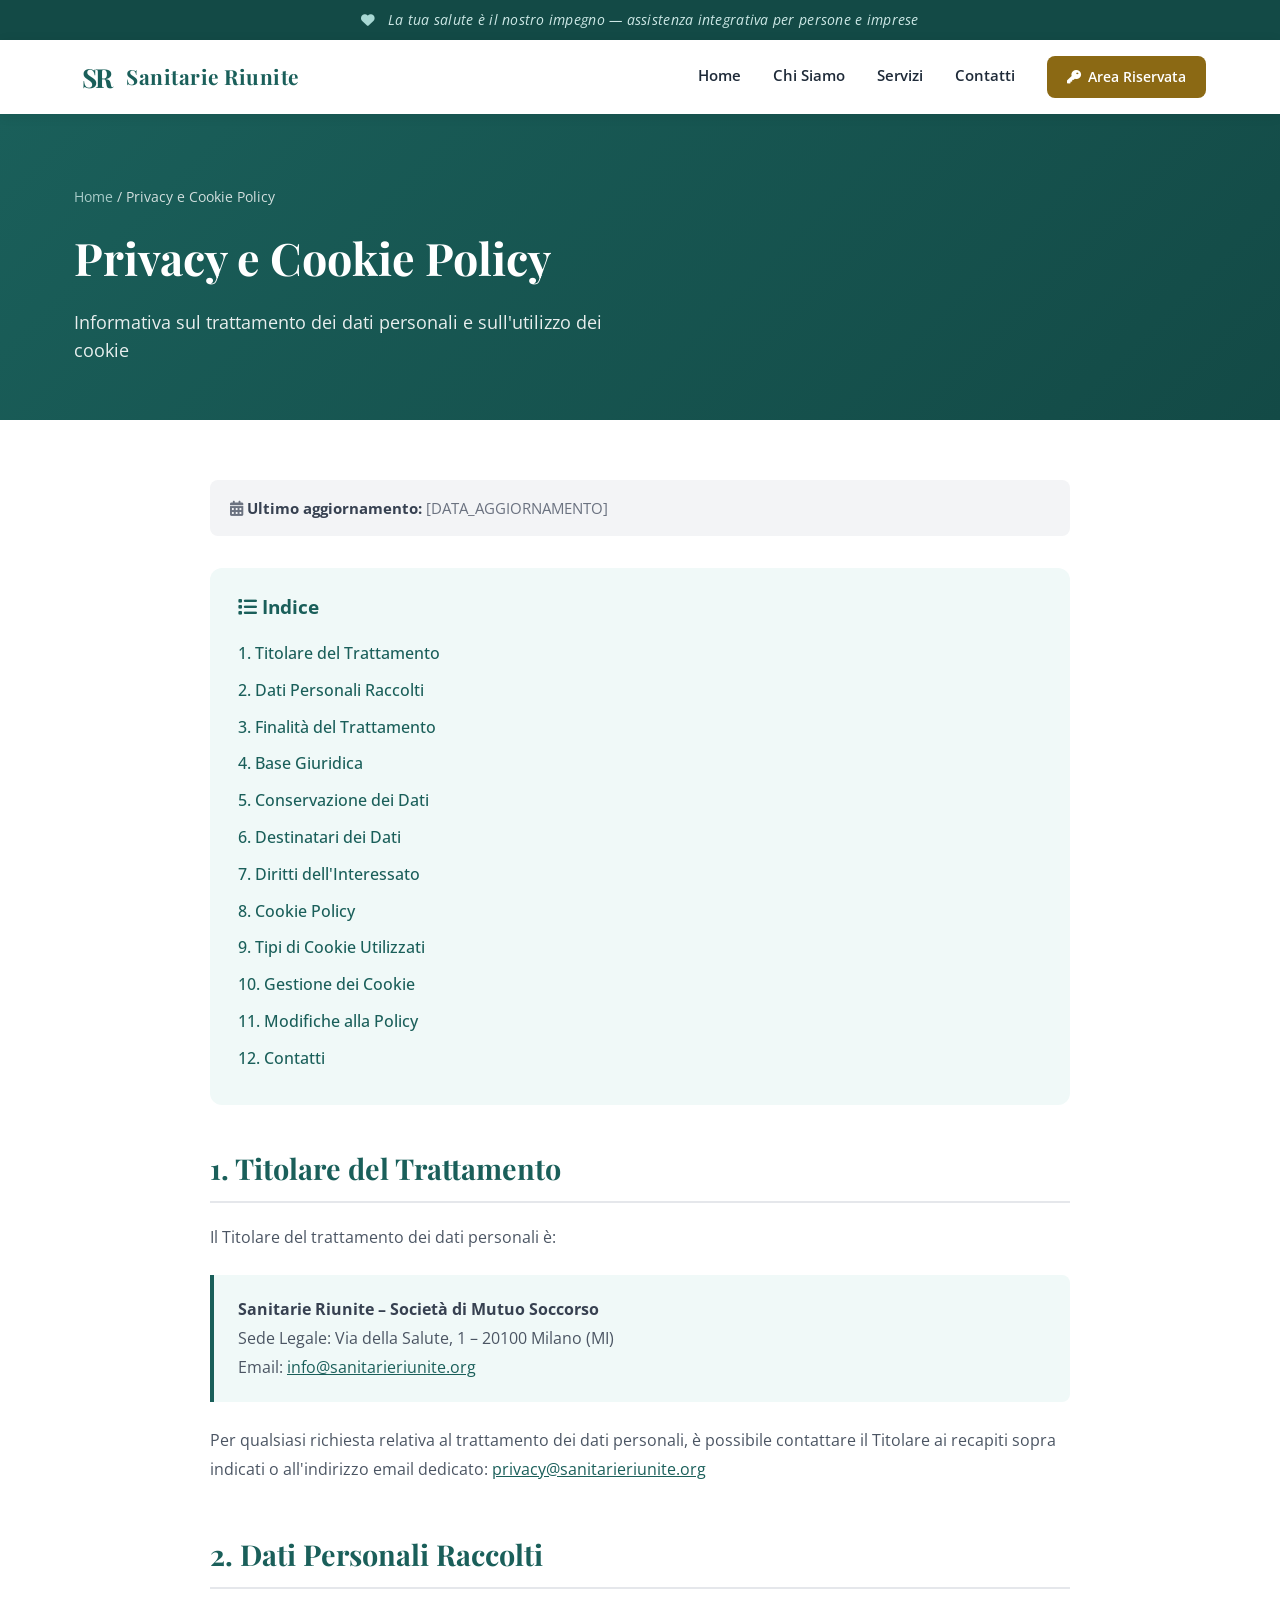
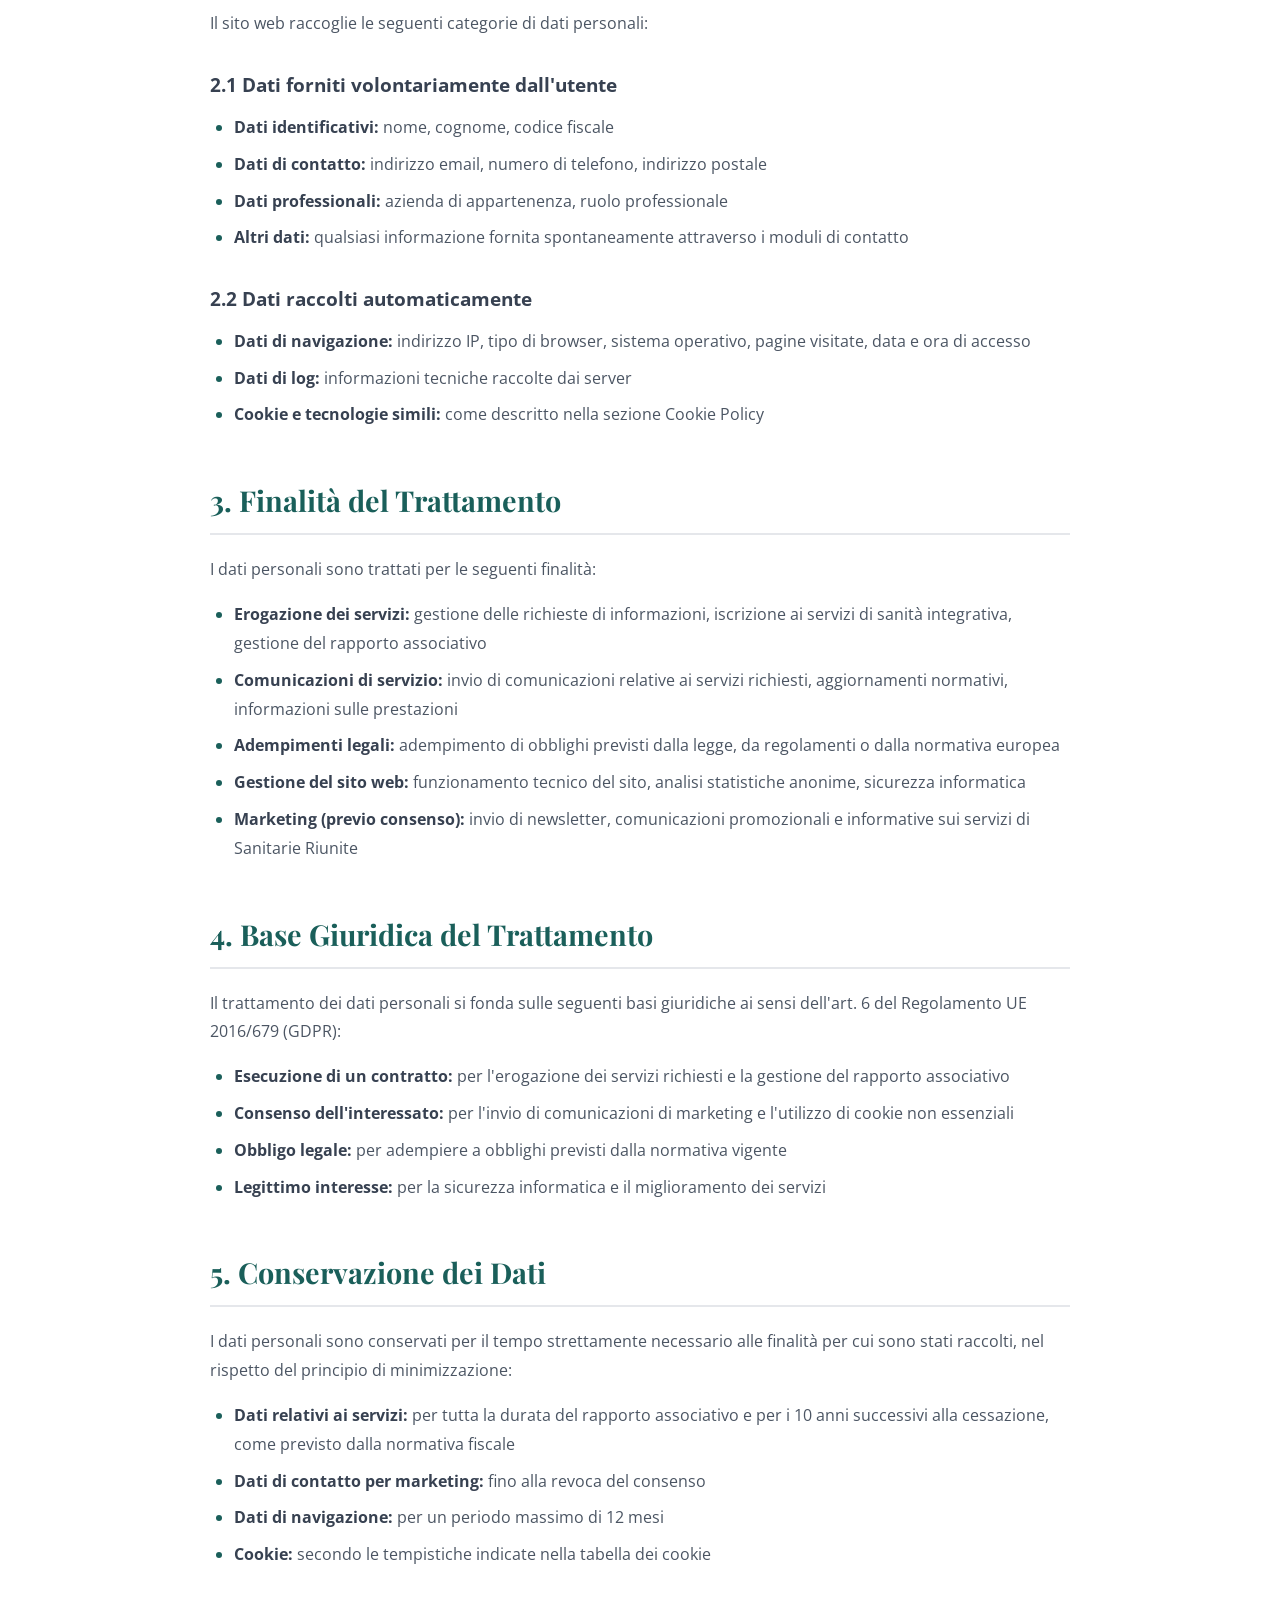
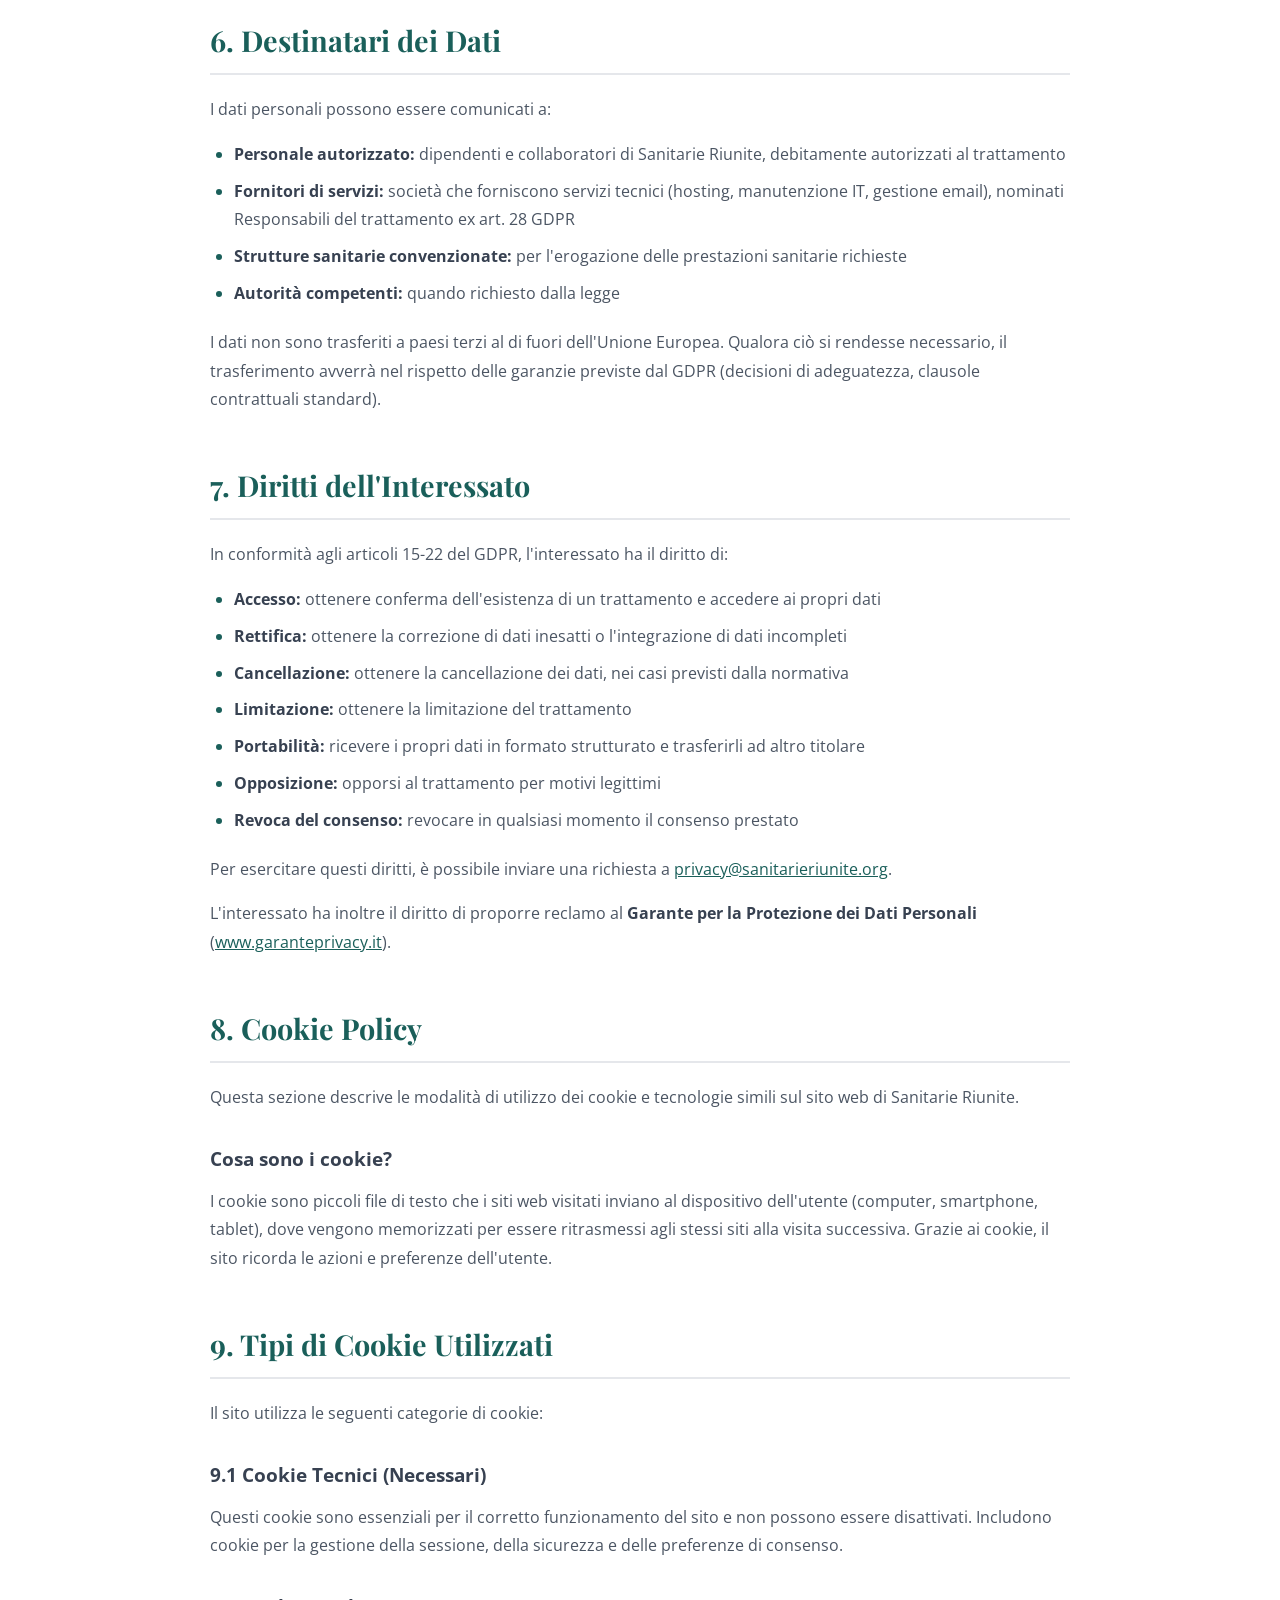
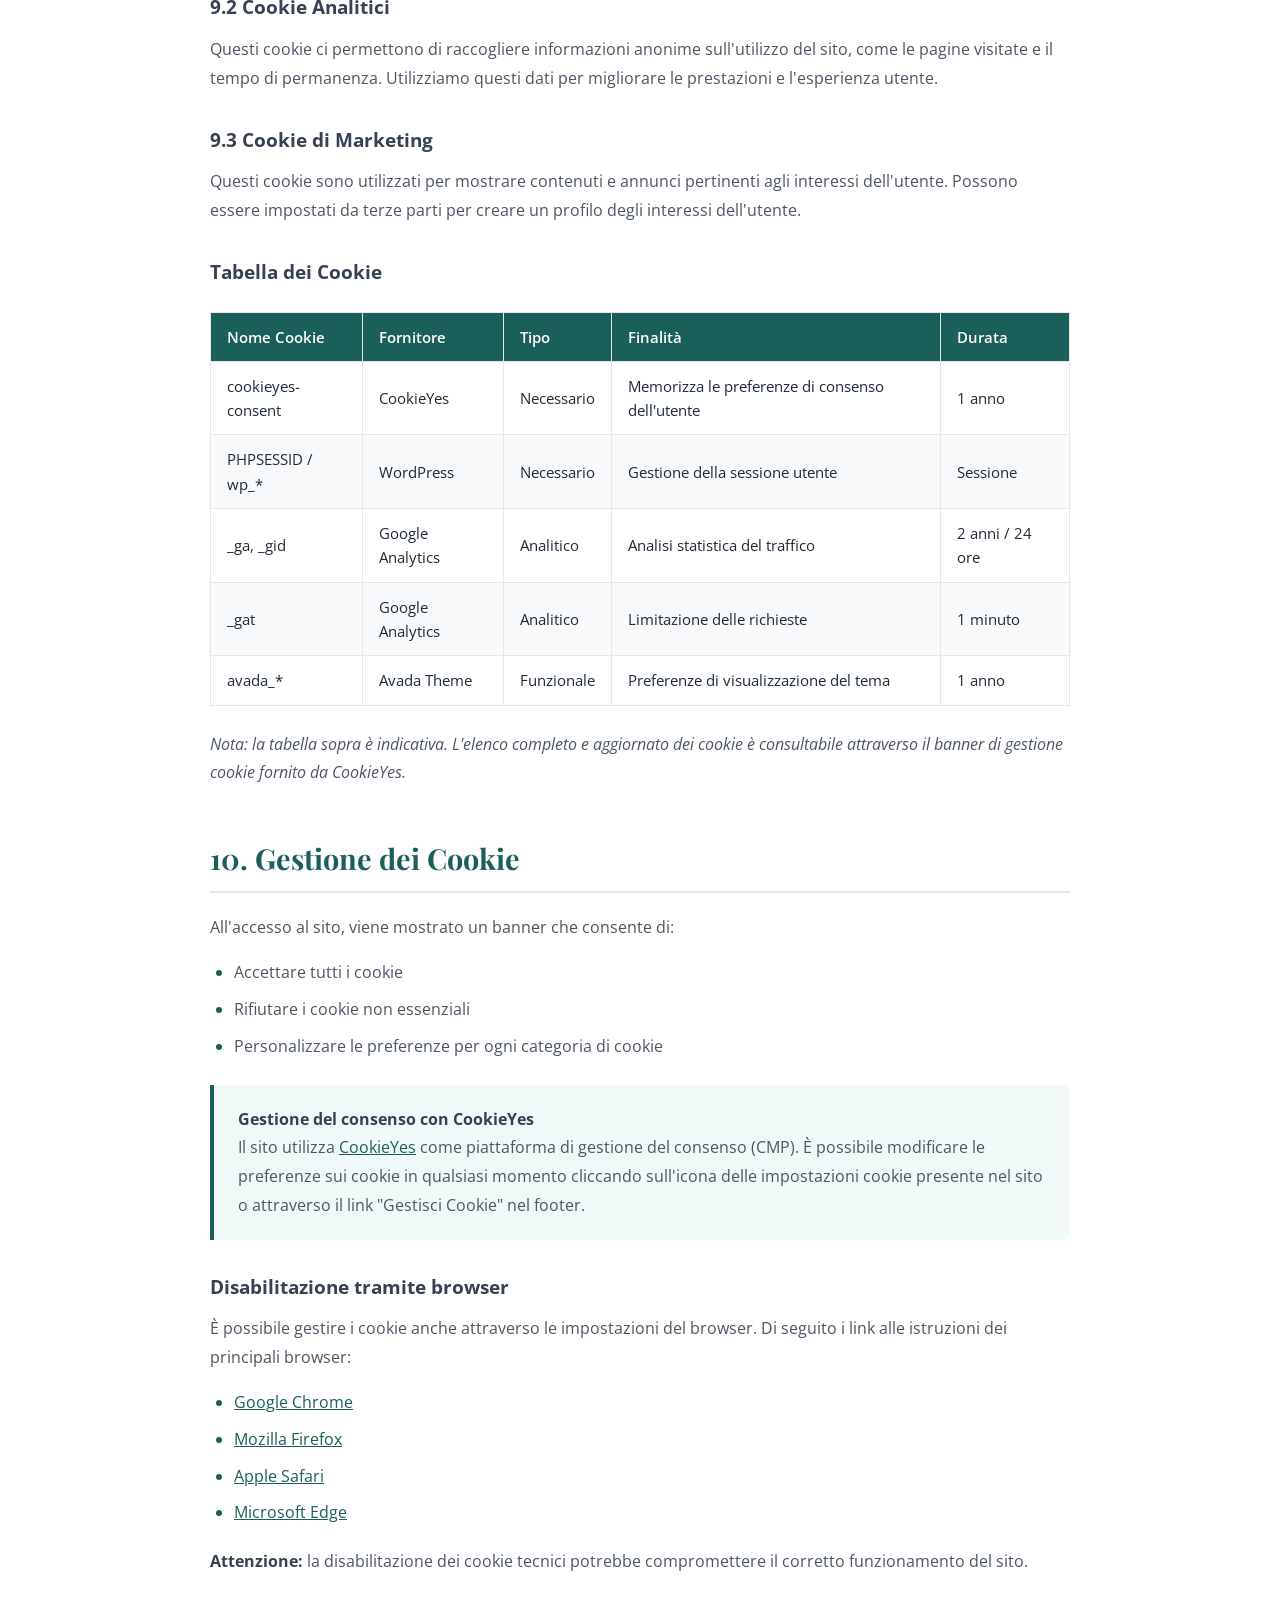
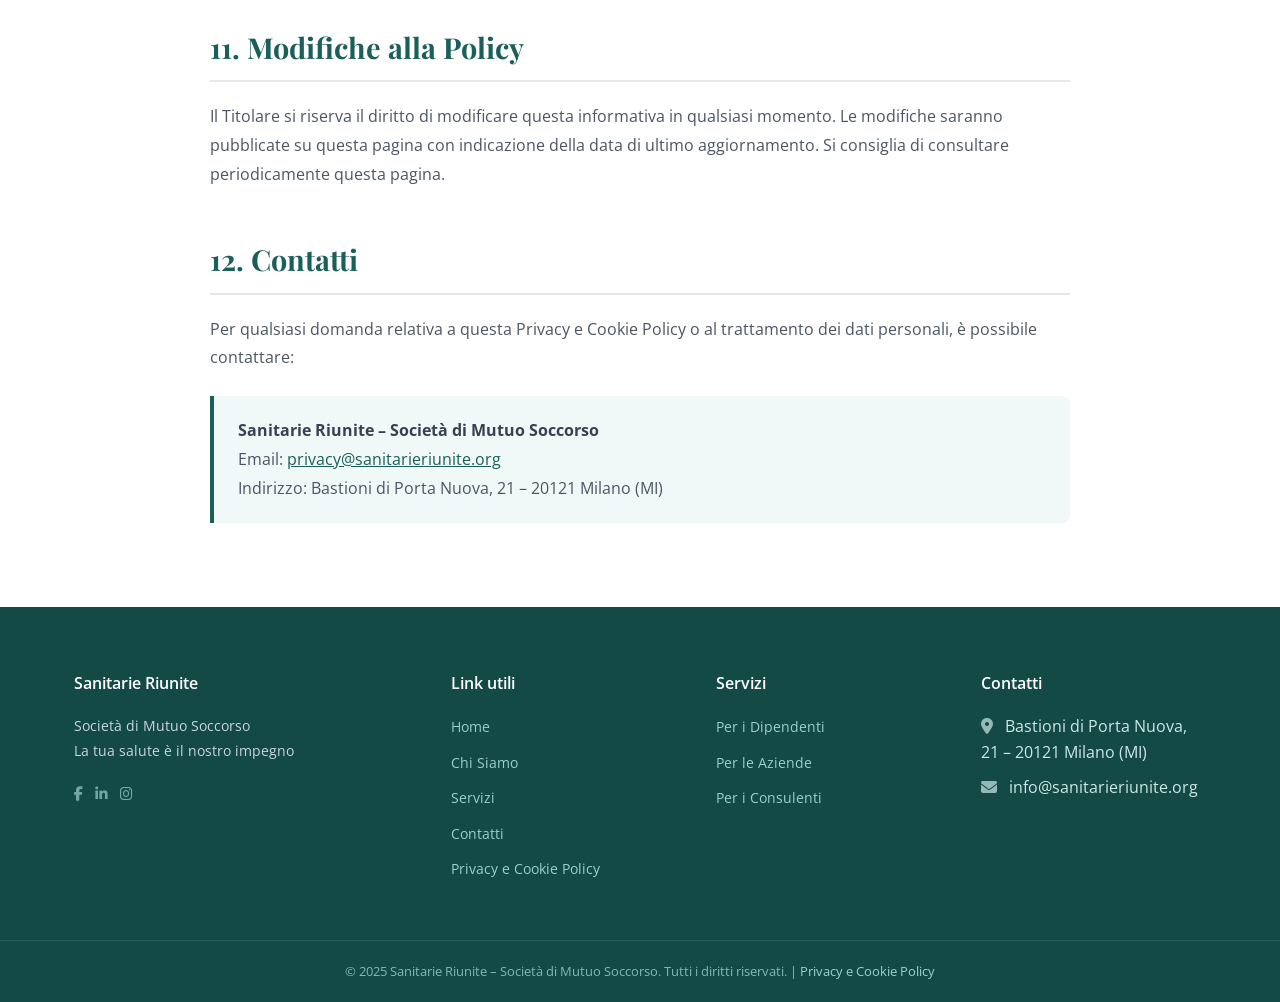
<file: privacy-policy.html>
<!DOCTYPE html>
<html lang="it">
<head>
  <meta charset="UTF-8" />
  <meta name="viewport" content="width=device-width, initial-scale=1.0"/>
  <title>Privacy e Cookie Policy – Sanitarie Riunite</title>
  <meta name="description" content="Informativa sulla privacy e cookie policy di Sanitarie Riunite - Società di Mutuo Soccorso"/>
  <link rel="stylesheet" href="style.css" />
  <link href="https://fonts.googleapis.com/css2?family=Playfair+Display:wght@700&family=Open+Sans:wght@400;600&display=swap" rel="stylesheet"/>
  <link rel="stylesheet" href="https://cdnjs.cloudflare.com/ajax/libs/font-awesome/6.5.0/css/all.min.css"/>
  <style>
    .policy-section {
      padding: 60px 0;
      background: #fff;
    }
    .policy-content {
      max-width: 900px;
      margin: 0 auto;
      padding: 0 20px;
    }
    .policy-content h2 {
      color: #1a5f5a;
      font-family: 'Playfair Display', serif;
      font-size: 1.8rem;
      margin: 48px 0 20px;
      padding-bottom: 10px;
      border-bottom: 2px solid #e5e7eb;
    }
    .policy-content h2:first-of-type {
      margin-top: 0;
    }
    .policy-content h3 {
      color: #374151;
      font-size: 1.2rem;
      margin: 32px 0 12px;
    }
    .policy-content p, .policy-content li {
      color: #4b5563;
      line-height: 1.8;
      margin-bottom: 16px;
    }
    .policy-content ul {
      margin-left: 24px;
      margin-bottom: 20px;
    }
    .policy-content ul li {
      margin-bottom: 8px;
      position: relative;
    }
    .policy-content ul li::marker {
      color: #1a5f5a;
    }
    .policy-content a {
      color: #1a5f5a;
      text-decoration: underline;
    }
    .policy-content a:hover {
      color: #0d4a46;
    }
    .policy-content strong {
      color: #374151;
    }
    .policy-box {
      background: #f0f9f8;
      border-left: 4px solid #1a5f5a;
      padding: 20px 24px;
      margin: 24px 0;
      border-radius: 0 8px 8px 0;
    }
    .policy-box p {
      margin-bottom: 0;
    }
    .cookie-table {
      width: 100%;
      border-collapse: collapse;
      margin: 24px 0;
      font-size: 0.95rem;
    }
    .cookie-table th, .cookie-table td {
      border: 1px solid #e5e7eb;
      padding: 12px 16px;
      text-align: left;
    }
    .cookie-table th {
      background: #1a5f5a;
      color: #fff;
      font-weight: 600;
    }
    .cookie-table tr:nth-child(even) {
      background: #f9fafb;
    }
    .last-update {
      background: #f3f4f6;
      padding: 16px 20px;
      border-radius: 8px;
      margin-bottom: 32px;
      color: #6b7280;
      font-size: 0.95rem;
    }
    .toc {
      background: #f0f9f8;
      padding: 24px 28px;
      border-radius: 12px;
      margin-bottom: 40px;
    }
    .toc h3 {
      margin-top: 0;
      color: #1a5f5a;
      margin-bottom: 16px;
    }
    .toc ul {
      list-style: none;
      margin: 0;
      padding: 0;
    }
    .toc ul li {
      margin-bottom: 8px;
    }
    .toc ul li a {
      color: #1a5f5a;
      text-decoration: none;
      font-weight: 500;
    }
    .toc ul li a:hover {
      text-decoration: underline;
    }
  </style>
</head>
<body>

  <div class="topbar">
    <span><i class="fa fa-heart"></i> La tua salute è il nostro impegno &mdash; assistenza integrativa per persone e imprese</span>
  </div>

  <header class="main-header">
    <div class="container header-inner">
      <div class="logo">
        <svg xmlns="http://www.w3.org/2000/svg" width="42" height="42" viewBox="0 0 64 64" fill="none">
          <text x="12" y="48" font-family="Playfair Display, serif" font-size="40" font-weight="700" fill="#1a5f5a">S</text>
          <text x="32" y="48" font-family="Playfair Display, serif" font-size="40" font-weight="700" fill="#1a5f5a">R</text>
        </svg>
        <span class="logo-text">Sanitarie Riunite</span>
      </div>
      <nav class="main-nav" id="main-nav">
        <a href="index.html">Home</a>
        <a href="chi-siamo.html">Chi Siamo</a>
        <a href="servizi.html">Servizi</a>
        <a href="contatti.html">Contatti</a>
        <a href="https://areariservata.sanitarieriunite.org" class="btn-area-riservata"><i class="fa fa-key"></i> Area Riservata</a>
      </nav>
      <button class="menu-toggle" onclick="document.getElementById('main-nav').classList.toggle('open')">&#9776;</button>
    </div>
  </header>

  <section class="page-hero">
    <div class="container">
      <p class="breadcrumb"><a href="index.html">Home</a> / Privacy e Cookie Policy</p>
      <h1>Privacy e Cookie Policy</h1>
      <p>Informativa sul trattamento dei dati personali e sull'utilizzo dei cookie</p>
    </div>
  </section>

  <section class="policy-section">
    <div class="policy-content">
      
      <div class="last-update">
        <i class="fa fa-calendar-alt"></i> <strong>Ultimo aggiornamento:</strong> [DATA_AGGIORNAMENTO]
      </div>

      <div class="toc">
        <h3><i class="fa fa-list"></i> Indice</h3>
        <ul>
          <li><a href="#titolare">1. Titolare del Trattamento</a></li>
          <li><a href="#dati-raccolti">2. Dati Personali Raccolti</a></li>
          <li><a href="#finalita">3. Finalità del Trattamento</a></li>
          <li><a href="#base-giuridica">4. Base Giuridica</a></li>
          <li><a href="#conservazione">5. Conservazione dei Dati</a></li>
          <li><a href="#destinatari">6. Destinatari dei Dati</a></li>
          <li><a href="#diritti">7. Diritti dell'Interessato</a></li>
          <li><a href="#cookie-policy">8. Cookie Policy</a></li>
          <li><a href="#tipi-cookie">9. Tipi di Cookie Utilizzati</a></li>
          <li><a href="#gestione-cookie">10. Gestione dei Cookie</a></li>
          <li><a href="#modifiche">11. Modifiche alla Policy</a></li>
          <li><a href="#contatti-privacy">12. Contatti</a></li>
        </ul>
      </div>

      <!-- INFORMATIVA PRIVACY -->
      
      <h2 id="titolare">1. Titolare del Trattamento</h2>
      <p>Il Titolare del trattamento dei dati personali è:</p>
      <div class="policy-box">
        <p><strong>Sanitarie Riunite – Società di Mutuo Soccorso</strong><br/>
        Sede Legale: Via della Salute, 1 – 20100 Milano (MI)<br/>
        Email: <a href="mailto:info@sanitarieriunite.org">info@sanitarieriunite.org</a></p>
      </div>
      <p>Per qualsiasi richiesta relativa al trattamento dei dati personali, è possibile contattare il Titolare ai recapiti sopra indicati o all'indirizzo email dedicato: <a href="mailto:privacy@sanitarieriunite.org">privacy@sanitarieriunite.org</a></p>

      <h2 id="dati-raccolti">2. Dati Personali Raccolti</h2>
      <p>Il sito web raccoglie le seguenti categorie di dati personali:</p>
      
      <h3>2.1 Dati forniti volontariamente dall'utente</h3>
      <ul>
        <li><strong>Dati identificativi:</strong> nome, cognome, codice fiscale</li>
        <li><strong>Dati di contatto:</strong> indirizzo email, numero di telefono, indirizzo postale</li>
        <li><strong>Dati professionali:</strong> azienda di appartenenza, ruolo professionale</li>
        <li><strong>Altri dati:</strong> qualsiasi informazione fornita spontaneamente attraverso i moduli di contatto</li>
      </ul>

      <h3>2.2 Dati raccolti automaticamente</h3>
      <ul>
        <li><strong>Dati di navigazione:</strong> indirizzo IP, tipo di browser, sistema operativo, pagine visitate, data e ora di accesso</li>
        <li><strong>Dati di log:</strong> informazioni tecniche raccolte dai server</li>
        <li><strong>Cookie e tecnologie simili:</strong> come descritto nella sezione Cookie Policy</li>
      </ul>

      <h2 id="finalita">3. Finalità del Trattamento</h2>
      <p>I dati personali sono trattati per le seguenti finalità:</p>
      <ul>
        <li><strong>Erogazione dei servizi:</strong> gestione delle richieste di informazioni, iscrizione ai servizi di sanità integrativa, gestione del rapporto associativo</li>
        <li><strong>Comunicazioni di servizio:</strong> invio di comunicazioni relative ai servizi richiesti, aggiornamenti normativi, informazioni sulle prestazioni</li>
        <li><strong>Adempimenti legali:</strong> adempimento di obblighi previsti dalla legge, da regolamenti o dalla normativa europea</li>
        <li><strong>Gestione del sito web:</strong> funzionamento tecnico del sito, analisi statistiche anonime, sicurezza informatica</li>
        <li><strong>Marketing (previo consenso):</strong> invio di newsletter, comunicazioni promozionali e informative sui servizi di Sanitarie Riunite</li>
      </ul>

      <h2 id="base-giuridica">4. Base Giuridica del Trattamento</h2>
      <p>Il trattamento dei dati personali si fonda sulle seguenti basi giuridiche ai sensi dell'art. 6 del Regolamento UE 2016/679 (GDPR):</p>
      <ul>
        <li><strong>Esecuzione di un contratto:</strong> per l'erogazione dei servizi richiesti e la gestione del rapporto associativo</li>
        <li><strong>Consenso dell'interessato:</strong> per l'invio di comunicazioni di marketing e l'utilizzo di cookie non essenziali</li>
        <li><strong>Obbligo legale:</strong> per adempiere a obblighi previsti dalla normativa vigente</li>
        <li><strong>Legittimo interesse:</strong> per la sicurezza informatica e il miglioramento dei servizi</li>
      </ul>

      <h2 id="conservazione">5. Conservazione dei Dati</h2>
      <p>I dati personali sono conservati per il tempo strettamente necessario alle finalità per cui sono stati raccolti, nel rispetto del principio di minimizzazione:</p>
      <ul>
        <li><strong>Dati relativi ai servizi:</strong> per tutta la durata del rapporto associativo e per i 10 anni successivi alla cessazione, come previsto dalla normativa fiscale</li>
        <li><strong>Dati di contatto per marketing:</strong> fino alla revoca del consenso</li>
        <li><strong>Dati di navigazione:</strong> per un periodo massimo di 12 mesi</li>
        <li><strong>Cookie:</strong> secondo le tempistiche indicate nella tabella dei cookie</li>
      </ul>

      <h2 id="destinatari">6. Destinatari dei Dati</h2>
      <p>I dati personali possono essere comunicati a:</p>
      <ul>
        <li><strong>Personale autorizzato:</strong> dipendenti e collaboratori di Sanitarie Riunite, debitamente autorizzati al trattamento</li>
        <li><strong>Fornitori di servizi:</strong> società che forniscono servizi tecnici (hosting, manutenzione IT, gestione email), nominati Responsabili del trattamento ex art. 28 GDPR</li>
        <li><strong>Strutture sanitarie convenzionate:</strong> per l'erogazione delle prestazioni sanitarie richieste</li>
        <li><strong>Autorità competenti:</strong> quando richiesto dalla legge</li>
      </ul>
      <p>I dati non sono trasferiti a paesi terzi al di fuori dell'Unione Europea. Qualora ciò si rendesse necessario, il trasferimento avverrà nel rispetto delle garanzie previste dal GDPR (decisioni di adeguatezza, clausole contrattuali standard).</p>

      <h2 id="diritti">7. Diritti dell'Interessato</h2>
      <p>In conformità agli articoli 15-22 del GDPR, l'interessato ha il diritto di:</p>
      <ul>
        <li><strong>Accesso:</strong> ottenere conferma dell'esistenza di un trattamento e accedere ai propri dati</li>
        <li><strong>Rettifica:</strong> ottenere la correzione di dati inesatti o l'integrazione di dati incompleti</li>
        <li><strong>Cancellazione:</strong> ottenere la cancellazione dei dati, nei casi previsti dalla normativa</li>
        <li><strong>Limitazione:</strong> ottenere la limitazione del trattamento</li>
        <li><strong>Portabilità:</strong> ricevere i propri dati in formato strutturato e trasferirli ad altro titolare</li>
        <li><strong>Opposizione:</strong> opporsi al trattamento per motivi legittimi</li>
        <li><strong>Revoca del consenso:</strong> revocare in qualsiasi momento il consenso prestato</li>
      </ul>
      <p>Per esercitare questi diritti, è possibile inviare una richiesta a <a href="mailto:privacy@sanitarieriunite.org">privacy@sanitarieriunite.org</a>.</p>
      <p>L'interessato ha inoltre il diritto di proporre reclamo al <strong>Garante per la Protezione dei Dati Personali</strong> (<a href="https://www.garanteprivacy.it" target="_blank" rel="noopener">www.garanteprivacy.it</a>).</p>

      <!-- COOKIE POLICY -->

      <h2 id="cookie-policy">8. Cookie Policy</h2>
      <p>Questa sezione descrive le modalità di utilizzo dei cookie e tecnologie simili sul sito web di Sanitarie Riunite.</p>
      
      <h3>Cosa sono i cookie?</h3>
      <p>I cookie sono piccoli file di testo che i siti web visitati inviano al dispositivo dell'utente (computer, smartphone, tablet), dove vengono memorizzati per essere ritrasmessi agli stessi siti alla visita successiva. Grazie ai cookie, il sito ricorda le azioni e preferenze dell'utente.</p>

      <h2 id="tipi-cookie">9. Tipi di Cookie Utilizzati</h2>
      <p>Il sito utilizza le seguenti categorie di cookie:</p>

      <h3>9.1 Cookie Tecnici (Necessari)</h3>
      <p>Questi cookie sono essenziali per il corretto funzionamento del sito e non possono essere disattivati. Includono cookie per la gestione della sessione, della sicurezza e delle preferenze di consenso.</p>

      <h3>9.2 Cookie Analitici</h3>
      <p>Questi cookie ci permettono di raccogliere informazioni anonime sull'utilizzo del sito, come le pagine visitate e il tempo di permanenza. Utilizziamo questi dati per migliorare le prestazioni e l'esperienza utente.</p>

      <h3>9.3 Cookie di Marketing</h3>
      <p>Questi cookie sono utilizzati per mostrare contenuti e annunci pertinenti agli interessi dell'utente. Possono essere impostati da terze parti per creare un profilo degli interessi dell'utente.</p>

      <h3>Tabella dei Cookie</h3>
      <table class="cookie-table">
        <thead>
          <tr>
            <th>Nome Cookie</th>
            <th>Fornitore</th>
            <th>Tipo</th>
            <th>Finalità</th>
            <th>Durata</th>
          </tr>
        </thead>
        <tbody>
          <tr>
            <td>cookieyes-consent</td>
            <td>CookieYes</td>
            <td>Necessario</td>
            <td>Memorizza le preferenze di consenso dell'utente</td>
            <td>1 anno</td>
          </tr>
          <tr>
            <td>PHPSESSID / wp_*</td>
            <td>WordPress</td>
            <td>Necessario</td>
            <td>Gestione della sessione utente</td>
            <td>Sessione</td>
          </tr>
          <tr>
            <td>_ga, _gid</td>
            <td>Google Analytics</td>
            <td>Analitico</td>
            <td>Analisi statistica del traffico</td>
            <td>2 anni / 24 ore</td>
          </tr>
          <tr>
            <td>_gat</td>
            <td>Google Analytics</td>
            <td>Analitico</td>
            <td>Limitazione delle richieste</td>
            <td>1 minuto</td>
          </tr>
          <tr>
            <td>avada_*</td>
            <td>Avada Theme</td>
            <td>Funzionale</td>
            <td>Preferenze di visualizzazione del tema</td>
            <td>1 anno</td>
          </tr>
        </tbody>
      </table>
      <p><em>Nota: la tabella sopra è indicativa. L'elenco completo e aggiornato dei cookie è consultabile attraverso il banner di gestione cookie fornito da CookieYes.</em></p>

      <h2 id="gestione-cookie">10. Gestione dei Cookie</h2>
      <p>All'accesso al sito, viene mostrato un banner che consente di:</p>
      <ul>
        <li>Accettare tutti i cookie</li>
        <li>Rifiutare i cookie non essenziali</li>
        <li>Personalizzare le preferenze per ogni categoria di cookie</li>
      </ul>
      
      <div class="policy-box">
        <p><strong>Gestione del consenso con CookieYes</strong><br/>
        Il sito utilizza <a href="https://www.cookieyes.com/" target="_blank" rel="noopener">CookieYes</a> come piattaforma di gestione del consenso (CMP). È possibile modificare le preferenze sui cookie in qualsiasi momento cliccando sull'icona delle impostazioni cookie presente nel sito o attraverso il link "Gestisci Cookie" nel footer.</p>
      </div>

      <h3>Disabilitazione tramite browser</h3>
      <p>È possibile gestire i cookie anche attraverso le impostazioni del browser. Di seguito i link alle istruzioni dei principali browser:</p>
      <ul>
        <li><a href="https://support.google.com/chrome/answer/95647" target="_blank" rel="noopener">Google Chrome</a></li>
        <li><a href="https://support.mozilla.org/it/kb/Gestione%20dei%20cookie" target="_blank" rel="noopener">Mozilla Firefox</a></li>
        <li><a href="https://support.apple.com/it-it/guide/safari/sfri11471/mac" target="_blank" rel="noopener">Apple Safari</a></li>
        <li><a href="https://support.microsoft.com/it-it/microsoft-edge/eliminare-i-cookie-in-microsoft-edge-63947406-40ac-c3b8-57b9-2a946a29ae09" target="_blank" rel="noopener">Microsoft Edge</a></li>
      </ul>
      <p><strong>Attenzione:</strong> la disabilitazione dei cookie tecnici potrebbe compromettere il corretto funzionamento del sito.</p>

      <h2 id="modifiche">11. Modifiche alla Policy</h2>
      <p>Il Titolare si riserva il diritto di modificare questa informativa in qualsiasi momento. Le modifiche saranno pubblicate su questa pagina con indicazione della data di ultimo aggiornamento. Si consiglia di consultare periodicamente questa pagina.</p>

      <h2 id="contatti-privacy">12. Contatti</h2>
      <p>Per qualsiasi domanda relativa a questa Privacy e Cookie Policy o al trattamento dei dati personali, è possibile contattare:</p>
      <div class="policy-box">
        <p><strong>Sanitarie Riunite – Società di Mutuo Soccorso</strong><br/>
        Email: <a href="mailto:privacy@sanitarieriunite.org">privacy@sanitarieriunite.org</a><br/>
        Indirizzo: Bastioni di Porta Nuova, 21 – 20121 Milano (MI)</p>
      </div>

    </div>
  </section>

  <footer class="main-footer">
    <div class="container footer-inner">
      <div class="footer-col">
        <h4>Sanitarie Riunite</h4>
        <p style="color:#cbd5e1;line-height:1.7;margin-bottom:18px;">Società di Mutuo Soccorso<br/>La tua salute è il nostro impegno</p>
        <div class="footer-social">
          <a href="#" aria-label="Facebook"><i class="fab fa-facebook-f"></i></a>
          <a href="#" aria-label="LinkedIn"><i class="fab fa-linkedin-in"></i></a>
          <a href="#" aria-label="Instagram"><i class="fab fa-instagram"></i></a>
        </div>
      </div>
      <div class="footer-col">
        <h4>Link utili</h4>
        <ul>
          <li><a href="index.html">Home</a></li>
          <li><a href="chi-siamo.html">Chi Siamo</a></li>
          <li><a href="servizi.html">Servizi</a></li>
          <li><a href="contatti.html">Contatti</a></li>
          <li><a href="privacy-policy.html">Privacy e Cookie Policy</a></li>
        </ul>
      </div>
      <div class="footer-col">
        <h4>Servizi</h4>
        <ul>
          <li><a href="servizi.html#dipendenti">Per i Dipendenti</a></li>
          <li><a href="servizi.html#aziende">Per le Aziende</a></li>
          <li><a href="servizi.html#consulenti">Per i Consulenti</a></li>
        </ul>
      </div>
      <div class="footer-col">
        <h4>Contatti</h4>
        <ul>
          <li><i class="fa fa-location-dot"></i> Bastioni di Porta Nuova, 21 – 20121 Milano (MI)</li>
          <li><i class="fa fa-envelope"></i> info@sanitarieriunite.org</li>
        </ul>
      </div>
    </div>
    <div class="footer-bottom">
      <p>&copy; 2025 Sanitarie Riunite – Società di Mutuo Soccorso. Tutti i diritti riservati. | <a href="privacy-policy.html">Privacy e Cookie Policy</a></p>
    </div>
  </footer>

</body>
</html>
</file>
<file: style.css>
/* =============================================
   SANITARIE RIUNITE – Global Stylesheet
   Palette: Teal #1a5f5a | Gold #8B6914 | Light bg #f7f5f2
   Fonts: Playfair Display (headings) | Open Sans (body)
   ============================================= */

*, *::before, *::after { box-sizing: border-box; margin: 0; padding: 0; }

:root {
  --teal: #1a5f5a;
  --teal-dark: #134a46;
  --teal-light: #e8f2f1;
  --gold: #8B6914;
  --gold-light: #c49a2a;
  --gold-bg: #f5ede0;
  --dark: #1e2a38;
  --gray: #6b7280;
  --light-bg: #f7f5f2;
  --white: #ffffff;
  --radius: 12px;
  --shadow: 0 4px 24px rgba(26,95,90,0.10);
}

html { scroll-behavior: smooth; }
body { font-family: 'Open Sans', sans-serif; color: var(--dark); background: var(--white); line-height: 1.6; }

.container { max-width: 1180px; margin: 0 auto; padding: 0 24px; }

/* ---- TOP BAR ---- */
.topbar {
  background: var(--teal-dark);
  color: #cde8e6;
  font-size: 0.85rem;
  font-style: italic;
  letter-spacing: 0.02em;
  padding: 9px 32px;
  display: flex;
  justify-content: center;
  align-items: center;
  text-align: center;
}
.topbar i { margin-right: 8px; color: #a8d8d4; }

/* ---- HEADER ---- */
.main-header {
  position: sticky;
  top: 0;
  z-index: 1000;
  background: var(--white);
  box-shadow: 0 2px 12px rgba(0,0,0,0.07);
}
.header-inner {
  display: flex;
  align-items: center;
  justify-content: space-between;
  padding: 16px 24px;
  gap: 24px;
}
.logo {
  display: flex;
  align-items: center;
  gap: 10px;
  text-decoration: none;
}
.logo-text {
  font-family: 'Playfair Display', serif;
  font-size: 1.3rem;
  color: var(--teal);
  font-weight: 700;
  letter-spacing: 0.5px;
}
.main-nav {
  display: flex;
  align-items: center;
  gap: 32px;
}
.main-nav a {
  text-decoration: none;
  color: var(--dark);
  font-size: 0.95rem;
  font-weight: 600;
  transition: color 0.2s;
  position: relative;
  padding-bottom: 4px;
}
.main-nav a:hover, .main-nav a.active {
  color: var(--teal);
}
.main-nav a.active::after {
  content: '';
  position: absolute;
  bottom: -2px;
  left: 0;
  width: 100%;
  height: 2px;
  background: var(--gold);
  border-radius: 2px;
}
.btn-area-riservata {
  background: var(--gold) !important;
  color: var(--white) !important;
  padding: 10px 20px !important;
  border-radius: 8px !important;
  font-size: 0.88rem !important;
  font-weight: 600 !important;
  display: inline-flex !important;
  align-items: center !important;
  gap: 7px !important;
  transition: background 0.2s !important;
  text-decoration: none !important;
}
.btn-area-riservata:hover { background: var(--gold-light) !important; }
.btn-area-riservata::after { display: none !important; }

.menu-toggle {
  display: none;
  background: none;
  border: none;
  font-size: 1.6rem;
  cursor: pointer;
  color: var(--teal);
}

/* ---- BUTTONS ---- */
.btn-primary {
  display: inline-block;
  background: var(--gold);
  color: var(--white);
  padding: 14px 32px;
  border-radius: 8px;
  font-weight: 600;
  font-size: 0.95rem;
  text-decoration: none;
  transition: background 0.2s, transform 0.15s;
}
.btn-primary:hover { background: var(--gold-light); transform: translateY(-1px); }

.btn-outline {
  display: inline-block;
  border: 2px solid var(--white);
  color: var(--white);
  padding: 12px 30px;
  border-radius: 8px;
  font-weight: 600;
  font-size: 0.95rem;
  text-decoration: none;
  transition: background 0.2s;
}
.btn-outline:hover { background: rgba(255,255,255,0.15); }

/* ---- PAGE HERO (inner pages) ---- */
.page-hero {
  background: linear-gradient(135deg, var(--teal) 0%, var(--teal-dark) 100%);
  color: var(--white);
  padding: 72px 0 56px;
}
.page-hero .breadcrumb {
  font-size: 0.85rem;
  margin-bottom: 14px;
  opacity: 0.8;
}
.page-hero .breadcrumb a { color: #cde8e6; text-decoration: none; }
.page-hero .breadcrumb a:hover { text-decoration: underline; }
.page-hero h1 {
  font-family: 'Playfair Display', serif;
  font-size: 2.8rem;
  margin-bottom: 14px;
}
.page-hero p { font-size: 1.1rem; opacity: 0.9; max-width: 560px; }

/* ---- HERO (Home) ---- */
.hero {
  background: var(--light-bg);
  padding: 80px 0 70px;
  overflow: hidden;
}
.hero-inner {
  display: grid;
  grid-template-columns: 1fr 1fr;
  gap: 64px;
  align-items: center;
}
.hero-img-single {
  width: 100%;
  max-width: 520px;
  border-radius: 20px;
  overflow: hidden;
  box-shadow: 0 12px 48px rgba(26,95,90,0.18);
}
.hero-img-single img {
  width: 100%;
  height: 460px;
  object-fit: cover;
  object-position: center 30%;
  display: block;
}
.hero-text { padding-left: 12px; }
.hero-subtitle {
  font-size: 0.78rem;
  letter-spacing: 2px;
  color: var(--gold);
  font-weight: 600;
  margin-bottom: 18px;
}
.hero-text h1 {
  font-family: 'Playfair Display', serif;
  font-size: 2.6rem;
  color: var(--teal-dark);
  line-height: 1.15;
  margin-bottom: 20px;
}
.hero-text h1 span {
  font-size: 1.7rem;
  display: block;
  color: var(--teal);
}
.hero-desc {
  color: var(--gray);
  font-size: 1.05rem;
  line-height: 1.75;
  margin-bottom: 36px;
  max-width: 480px;
}

/* ---- CARDS SECTION ---- */
.cards-section { padding: 64px 0; background: var(--white); }
.cards-grid {
  display: grid;
  grid-template-columns: repeat(3, 1fr);
  gap: 24px;
}
.card {
  border-radius: var(--radius);
  padding: 40px 32px;
  color: white;
  display: flex;
  flex-direction: column;
  gap: 14px;
}
.card-brown { background: var(--gold); }
.card-teal  { background: var(--teal); }
.card-dark  { background: var(--dark); }
.card-icon { font-size: 2.2rem; opacity: 0.9; }
.card h3 { font-family: 'Playfair Display', serif; font-size: 1.4rem; }
.card p { font-size: 0.93rem; opacity: 0.9; line-height: 1.65; flex: 1; }
.card a { color: white; font-weight: 600; font-size: 0.9rem; text-decoration: none; display: inline-flex; align-items: center; gap: 8px; margin-top: auto; opacity: 0.95; }
.card a:hover { opacity: 1; text-decoration: underline; }

/* ---- VANTAGGI ---- */
.vantaggi-section { padding: 80px 0; background: var(--light-bg); }
.vantaggi-inner {
  display: grid;
  grid-template-columns: 1fr 1fr;
  gap: 72px;
  align-items: center;
}
.section-label {
  font-size: 0.78rem;
  letter-spacing: 2px;
  color: var(--gold);
  font-weight: 700;
  display: block;
  margin-bottom: 12px;
  text-transform: uppercase;
}
.section-label.center { text-align: center; }
.vantaggi-text h2, .about-intro-text h2 {
  font-family: 'Playfair Display', serif;
  font-size: 2.1rem;
  color: var(--teal-dark);
  margin-bottom: 20px;
  line-height: 1.25;
}
.vantaggi-text p { color: var(--gray); margin-bottom: 24px; line-height: 1.75; }
.vantaggi-list { list-style: none; margin-bottom: 36px; }
.vantaggi-list li { display: flex; align-items: center; gap: 12px; margin-bottom: 12px; font-size: 0.95rem; }
.vantaggi-list li i { color: var(--teal); font-size: 0.9rem; }
.vantaggi-image img { width: 100%; border-radius: 18px; box-shadow: var(--shadow); object-fit: cover; height: 420px; }

/* ---- NUMERI ---- */
.numeri-section { background: var(--teal); padding: 56px 0; }
.numeri-grid { display: grid; grid-template-columns: repeat(4, 1fr); gap: 16px; text-align: center; }
.numero-item { color: white; }
.numero { display: block; font-family: 'Playfair Display', serif; font-size: 2.4rem; font-weight: 700; margin-bottom: 6px; }
.numero-label { font-size: 0.88rem; opacity: 0.85; letter-spacing: 1px; text-transform: uppercase; }

/* ---- TESTIMONIAL ---- */
.testimonial-section { padding: 80px 0; background: var(--white); }
.testimonial-section h2 { font-family: 'Playfair Display', serif; font-size: 2.1rem; color: var(--teal-dark); text-align: center; margin-bottom: 48px; }
.testimonial-grid { display: grid; grid-template-columns: repeat(3, 1fr); gap: 24px; }
.testimonial-card {
  background: var(--light-bg);
  border-radius: var(--radius);
  padding: 32px;
  display: flex;
  flex-direction: column;
  gap: 24px;
  border-top: 3px solid var(--gold);
}
.testimonial-card p { font-size: 0.95rem; color: var(--gray); line-height: 1.75; font-style: italic; }
.testimonial-author { display: flex; align-items: center; gap: 14px; }
.testimonial-author img { width: 52px; height: 52px; border-radius: 50%; object-fit: cover; border: 2px solid var(--teal-light); }
.testimonial-author strong { display: block; font-size: 0.95rem; color: var(--dark); }
.testimonial-author span { font-size: 0.82rem; color: var(--gray); }

/* ---- CTA ---- */
.cta-section { background: var(--teal-dark); padding: 72px 0; text-align: center; }
.cta-inner h2 { font-family: 'Playfair Display', serif; font-size: 2.2rem; color: white; margin-bottom: 14px; }
.cta-inner p { color: #cde8e6; font-size: 1.05rem; margin-bottom: 36px; }
.cta-buttons { display: flex; justify-content: center; gap: 16px; flex-wrap: wrap; }

/* ---- ABOUT PAGE ---- */
.about-intro { padding: 80px 0; background: var(--white); }
.about-intro-inner { display: grid; grid-template-columns: 1fr 1fr; gap: 72px; align-items: center; }
.about-intro-text p { color: var(--gray); line-height: 1.75; }
.about-intro-image { position: relative; }
.about-badge {
  position: absolute;
  bottom: -20px;
  left: -20px;
  background: var(--gold);
  color: white;
  border-radius: 14px;
  padding: 18px 24px;
  text-align: center;
  box-shadow: 0 6px 24px rgba(139,105,20,0.25);
}
.badge-number { display: block; font-family: 'Playfair Display', serif; font-size: 2rem; font-weight: 700; }
.badge-label { font-size: 0.82rem; opacity: 0.9; line-height: 1.4; }

.missione-section { background: var(--light-bg); padding: 72px 0; }
.missione-inner { display: grid; grid-template-columns: repeat(3,1fr); gap: 28px; }
.missione-card { background: white; border-radius: var(--radius); padding: 36px 28px; text-align: center; box-shadow: var(--shadow); }
.missione-icon { font-size: 2.4rem; color: var(--teal); margin-bottom: 16px; display: block; }
.missione-card h3 { font-family: 'Playfair Display', serif; font-size: 1.35rem; color: var(--teal-dark); margin-bottom: 12px; }
.missione-card p { color: var(--gray); font-size: 0.93rem; line-height: 1.7; }

.valori-section { padding: 80px 0; background: var(--white); }
.valori-section h2 { font-family: 'Playfair Display', serif; font-size: 2.1rem; color: var(--teal-dark); text-align: center; margin-bottom: 48px; }
.valori-grid { display: grid; grid-template-columns: repeat(3,1fr); gap: 28px; }
.valore-item { padding: 28px; border-radius: var(--radius); border: 1.5px solid #e5e7eb; transition: box-shadow 0.2s, border-color 0.2s; }
.valore-item:hover { box-shadow: var(--shadow); border-color: var(--teal-light); }
.valore-icon { width: 52px; height: 52px; background: var(--teal-light); border-radius: 50%; display: flex; align-items: center; justify-content: center; margin-bottom: 16px; }
.valore-icon i { color: var(--teal); font-size: 1.2rem; }
.valore-item h4 { font-size: 1.05rem; color: var(--teal-dark); margin-bottom: 8px; font-weight: 600; }
.valore-item p { font-size: 0.9rem; color: var(--gray); line-height: 1.65; }

.timeline-section { background: var(--light-bg); padding: 80px 0; }
.timeline-section h2 { font-family: 'Playfair Display', serif; font-size: 2.1rem; color: var(--teal-dark); text-align: center; margin-bottom: 56px; }
.timeline { position: relative; max-width: 720px; margin: 0 auto; }
.timeline::before { content:''; position:absolute; left:18px; top:0; bottom:0; width:3px; background: var(--teal-light); border-radius:2px; }
.timeline-item { display:flex; gap:32px; margin-bottom:40px; position:relative; }
.timeline-dot { width:40px; height:40px; min-width:40px; background:var(--teal); border-radius:50%; border:4px solid white; box-shadow:0 0 0 3px var(--teal-light); z-index:1; }
.timeline-content { padding-top:6px; }
.timeline-year { font-size:0.82rem; font-weight:700; color:var(--gold); letter-spacing:1px; text-transform:uppercase; display:block; margin-bottom:6px; }
.timeline-content h4 { font-size:1.05rem; color:var(--teal-dark); margin-bottom:6px; }
.timeline-content p { font-size:0.9rem; color:var(--gray); line-height:1.65; }

/* ---- SERVICES PAGE ---- */
.servizio-section { padding: 80px 0; }
.servizio-section.bg-light { background: var(--light-bg); }
.servizio-inner { display: grid; grid-template-columns: 1fr 1fr; gap: 72px; align-items: center; }
.servizio-inner.reverse { direction: rtl; }
.servizio-inner.reverse > * { direction: ltr; }
.servizio-tag {
  display: inline-block;
  background: var(--gold-bg);
  color: var(--gold);
  font-size: 0.75rem;
  font-weight: 700;
  letter-spacing: 1.5px;
  text-transform: uppercase;
  padding: 6px 14px;
  border-radius: 20px;
  margin-bottom: 16px;
}
.servizio-text h2 { font-family: 'Playfair Display', serif; font-size: 2rem; color: var(--teal-dark); margin-bottom: 16px; line-height: 1.25; }
.servizio-text p { color: var(--gray); line-height: 1.75; margin-bottom: 24px; }
.servizio-list { list-style: none; margin-bottom: 36px; }
.servizio-list li { display: flex; align-items: flex-start; gap: 12px; margin-bottom: 10px; font-size: 0.93rem; color: var(--dark); }
.servizio-list li i { color: var(--teal); margin-top: 3px; flex-shrink: 0; }
.servizio-image img { width: 100%; border-radius: 18px; box-shadow: var(--shadow); height: 400px; object-fit: cover; }

/* ---- CONTACTS PAGE ---- */
.contatti-section { padding: 80px 0; background: var(--white); }
.contatti-inner { display: grid; grid-template-columns: 1fr 1fr; gap: 72px; align-items: flex-start; }
.contatti-info h2 { font-family: 'Playfair Display', serif; font-size: 2rem; color: var(--teal-dark); margin-bottom: 16px; line-height: 1.25; }
.info-item { display: flex; gap: 18px; align-items: flex-start; margin-bottom: 28px; }
.info-item i { font-size: 1.3rem; color: var(--teal); margin-top: 4px; width: 24px; flex-shrink: 0; }
.info-item h4 { font-size: 0.92rem; color: var(--dark); font-weight: 600; margin-bottom: 4px; }
.info-item p { color: var(--gray); font-size: 0.9rem; line-height: 1.6; }
.contatti-form { background: var(--light-bg); border-radius: 18px; padding: 40px; box-shadow: var(--shadow); }
.contatti-form h3 { font-family: 'Playfair Display', serif; font-size: 1.5rem; color: var(--teal-dark); margin-bottom: 28px; }
.form-row { display: grid; grid-template-columns: 1fr 1fr; gap: 16px; }
.form-group { margin-bottom: 18px; }
.form-group label { display: block; font-size: 0.88rem; font-weight: 600; margin-bottom: 7px; color: var(--dark); }
.form-group input, .form-group select, .form-group textarea {
  width: 100%;
  padding: 12px 14px;
  border: 1.5px solid #d1d5db;
  border-radius: 8px;
  font-family: 'Open Sans', sans-serif;
  font-size: 0.93rem;
  color: var(--dark);
  background: white;
  transition: border-color 0.2s;
  outline: none;
}
.form-group input:focus, .form-group select:focus, .form-group textarea:focus { border-color: var(--teal); }
.form-group textarea { min-height: 130px; resize: vertical; }

/* ---- FOOTER ---- */
.main-footer { background: var(--teal-dark); color: #cde8e6; padding: 64px 0 0; }
.footer-inner { display: grid; grid-template-columns: 1.5fr 1fr 1fr 1fr; gap: 40px; padding-bottom: 48px; }
.footer-col p { font-size: 0.9rem; line-height: 1.75; color: #9ecfcc; margin-top: 4px; }
.footer-col h4 { color: white; font-size: 1rem; font-weight: 600; margin-bottom: 18px; }
.footer-col ul { list-style: none; }
.footer-col ul li { margin-bottom: 10px; }
.footer-col ul li a, .footer-col a { color: #9ecfcc; text-decoration: none; font-size: 0.9rem; transition: color 0.2s; }
.footer-col ul li a:hover, .footer-col a:hover { color: white; }
.footer-col i { margin-right: 8px; opacity: 0.7; }
.footer-bottom { border-top: 1px solid rgba(255,255,255,0.1); padding: 20px 24px; text-align: center; }
.footer-bottom p { font-size: 0.82rem; color: #7fb8b5; }
.footer-bottom a { color: #9ecfcc; text-decoration: none; }
.footer-bottom a:hover { color: white; text-decoration: underline; }

/* ---- HEADINGS SHARED ---- */
h2.center { font-family: 'Playfair Display', serif; font-size: 2.1rem; color: var(--teal-dark); text-align: center; margin-bottom: 48px; }

/* ---- RESPONSIVE ---- */
@media (max-width: 1024px) {
  .hero-inner, .vantaggi-inner, .about-intro-inner, .servizio-inner, .contatti-inner { grid-template-columns: 1fr; gap: 48px; }
  .servizio-inner.reverse { direction: ltr; }
  .hero-img-single img { height: 320px; }
  .footer-inner { grid-template-columns: 1fr 1fr; }
  .cards-grid, .missione-inner, .valori-grid, .testimonial-grid, .numeri-grid { grid-template-columns: 1fr 1fr; }
}
@media (max-width: 768px) {
  .topbar { gap: 16px; font-size: 0.78rem; flex-direction: column; align-items: center; padding: 8px 16px; }
  .main-nav { display: none; flex-direction: column; position: absolute; top: 70px; left: 0; right: 0; background: white; padding: 20px; box-shadow: 0 8px 24px rgba(0,0,0,0.1); gap: 16px; z-index: 999; }
  .main-nav.open { display: flex; }
  .menu-toggle { display: block; }
  .header-inner { position: relative; }
  .hero-text h1 { font-size: 2rem; }
  .cards-grid, .missione-inner, .valori-grid, .testimonial-grid, .numeri-grid { grid-template-columns: 1fr; }
  .footer-inner { grid-template-columns: 1fr; }
  .form-row { grid-template-columns: 1fr; }
  .page-hero h1 { font-size: 2rem; }
  .about-badge { position: static; margin-top: 20px; display: inline-block; }
}
</file>
